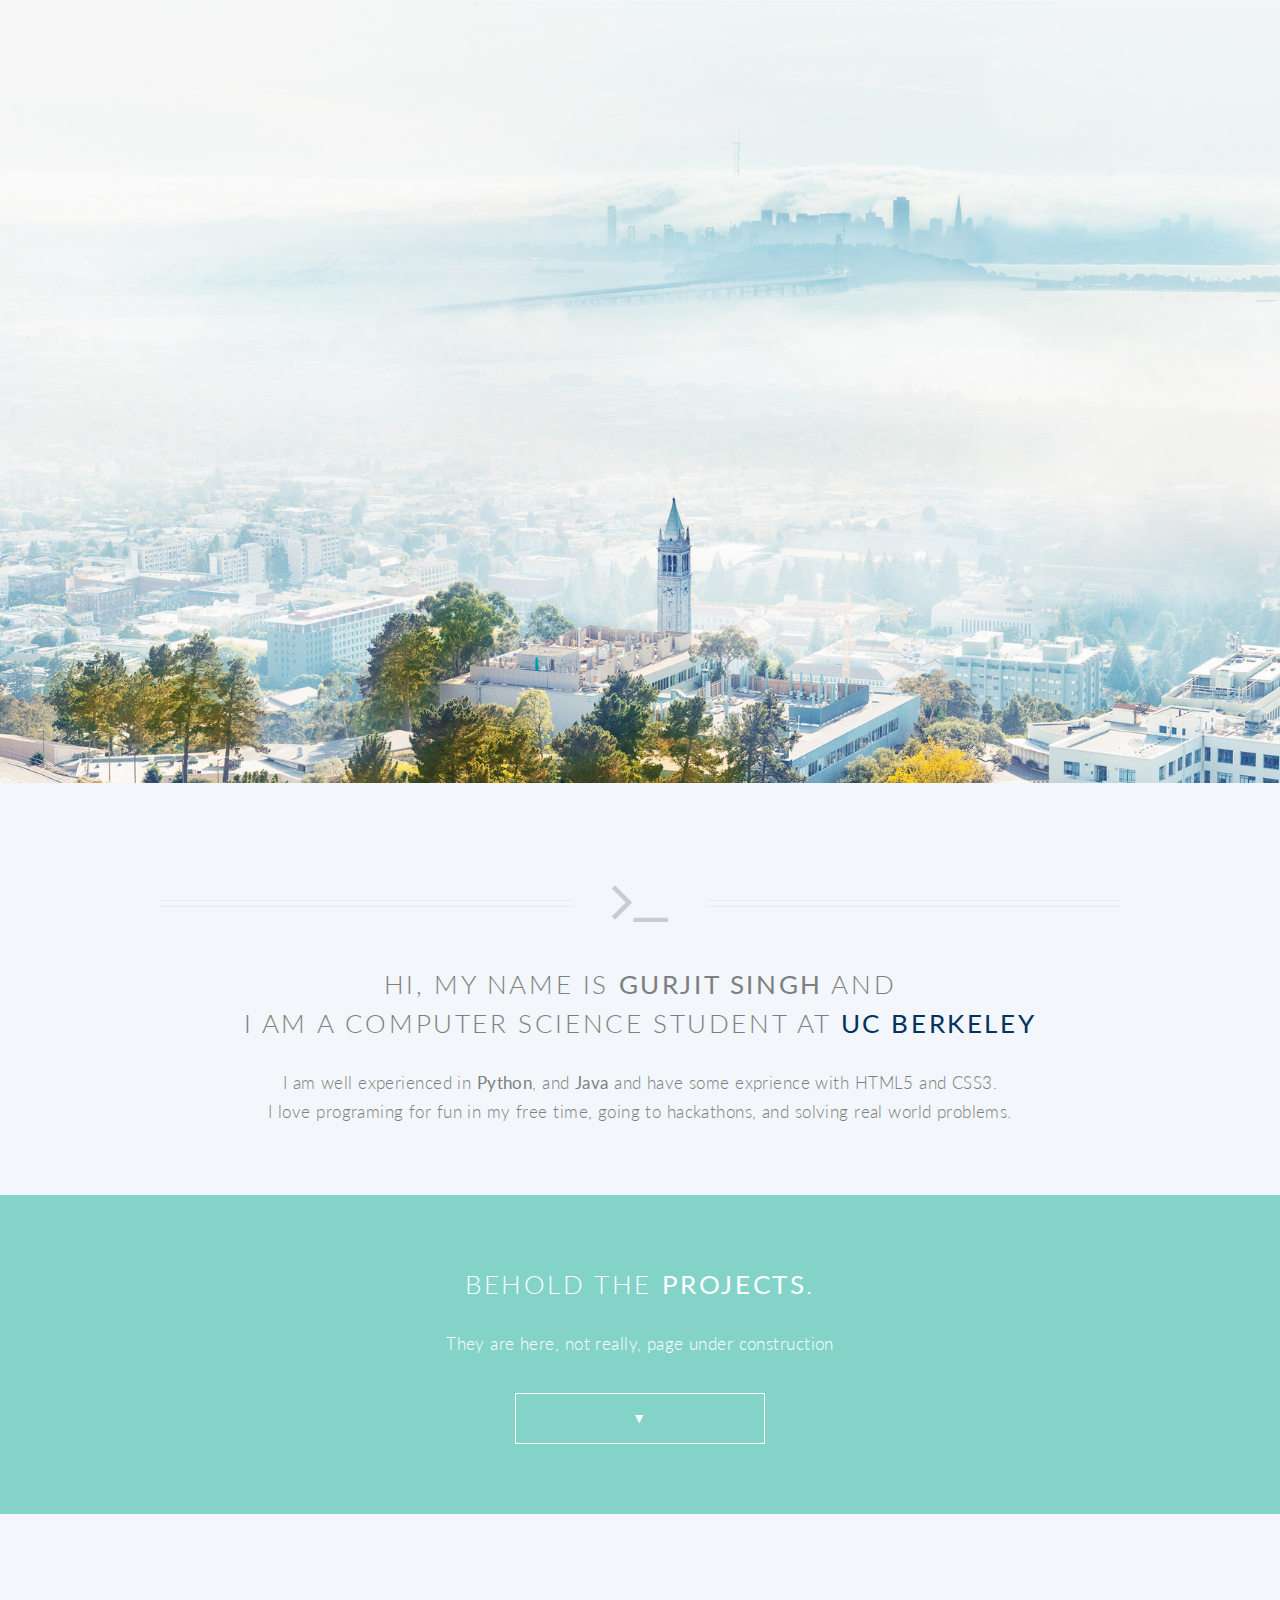
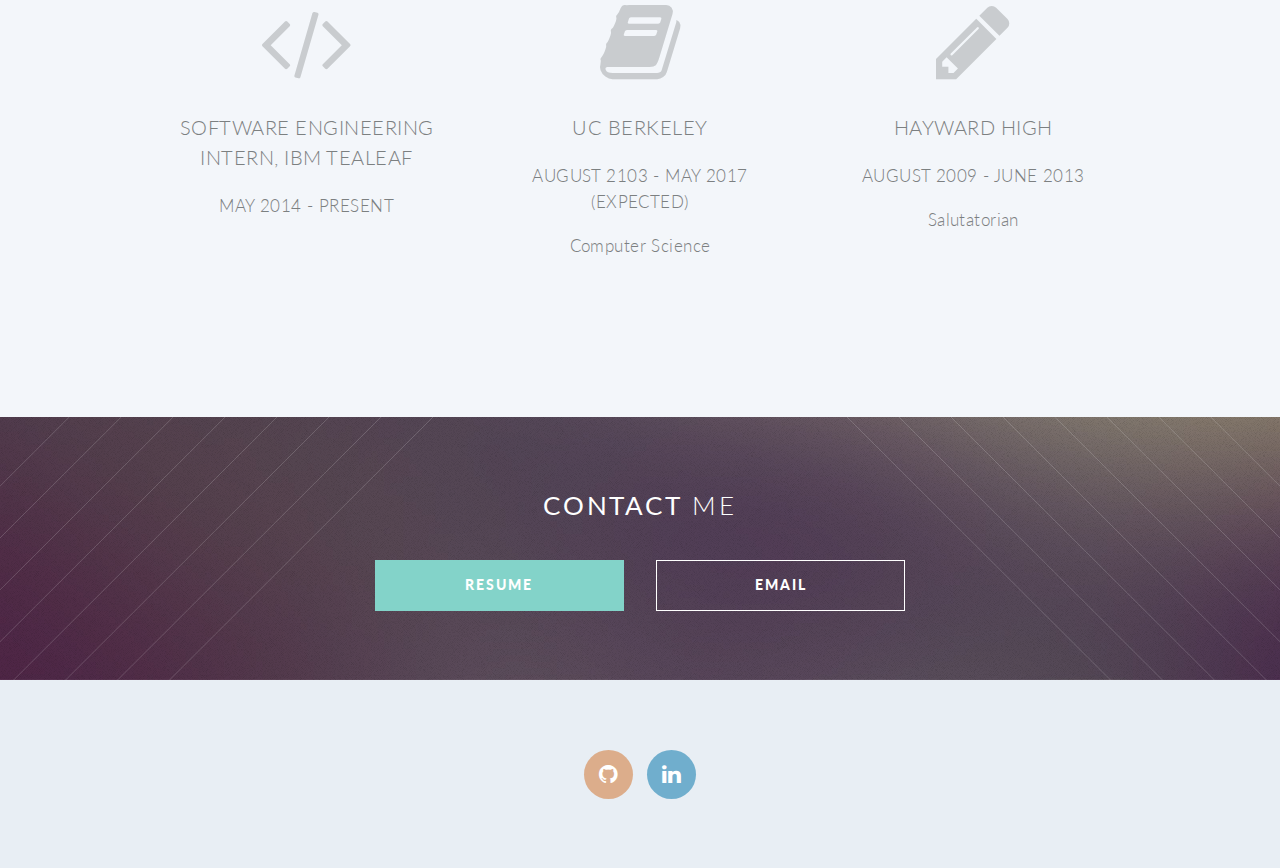
<file: index.html>
<!DOCTYPE HTML>
<!--
	Twenty 1.0 by HTML5 UP
	html5up.net | @n33co
	Free for personal and commercial use under the CCA 3.0 license (html5up.net/license)
-->
<html>
	<head>
		<title>Gurjit Singh</title>
		<meta http-equiv="content-type" content="text/html; charset=utf-8" />
		<meta name="description" content="" />
		<meta name="keywords" content="" />
		<!--[if lte IE 8]><script src="css/ie/html5shiv.js"></script><![endif]-->
		<script src="js/jquery.min.js"></script>
		<script src="js/jquery.dropotron.min.js"></script>
		<script src="js/skel.min.js"></script>
		<script src="js/skel-layers.min.js"></script>
		<script src="js/init.js"></script>
		<noscript>
			<link rel="stylesheet" href="css/skel.css" />
			<link rel="stylesheet" href="css/style.css" />
			<link rel="stylesheet" href="css/style-noscript.css" />
		</noscript>
		<!--[if lte IE 8]><link rel="stylesheet" href="css/ie/v8.css" /><![endif]-->
		<!--[if lte IE 9]><link rel="stylesheet" href="css/ie/v9.css" /><![endif]-->
	</head>
	<body class="index loading">
	
		<!-- Header -->

		<!-- Banner -->		
			<section id="banner">
				
				<!--
					".inner" is set up as an inline-block so it automatically expands
					in both directions to fit whatever's inside it. This means it won't
					automatically wrap lines, so be sure to use line breaks where
					appropriate (<br />).
				-->
				<div class="inner">
					
					<header>
						<h2>Gurjit Singh</h2>
					</header>
					<p>Developer | UC Berkeley Student</p>
					<footer>
						<ul class="buttons vertical">
							<li><a href="#main" class="button fit scrolly"><span class="icon fa-chevron-down"></span></a></li>
                           
						</ul>
					</footer>
				
				</div>
				
			</section>
		
		<!-- Main -->
			<article id="main">

				<header class="special container">
					<span class="icon fa-terminal"><!--<img class="gurjit" src="images/me.jpg">--></span>
					<h2>Hi, my name is <strong>Gurjit Singh</strong> and <br />I am a computer science student at <strong><span class=blue>UC Berkeley</span></strong></h2>
					<p>I am well experienced in <strong>Python</strong>, and <strong>Java</strong> and have some exprience with HTML5 and CSS3. <br />
						I love programing for fun in my free time, going to hackathons, and solving real world problems.
						</p>
				</header>
					
				<!-- One -->
					<section class="wrapper style2">
						
							
							
								<header>
									<h2>Behold the <strong>projects</strong>.</h2>
								</header>
								<p>They are here, not really, page under construction</p>
								<footer>
									<ul class="buttons center">
										<li><a href="#test" class="button fit scrolly">▼</a></li>
									</ul>
								</footer>
							
							
							<!--<div class="active">
							
								<ul class="feature-icons">
									<li><span class="icon fa-terminal"><span class="label">Feature 1</span></span></li>
									<li><span class="icon fa-github-square"><span class="label">Feature 2</span></span></li>
									<li><span class="icon fa-laptop"><span class="label">Feature 3</span></span></li>
									<li><span class="icon fa-inbox"><span class="label">Feature 4</span></span></li>
									<li><span class="icon fa-lock"><span class="label">Feature 5</span></span></li>
									<li><span class="icon fa-cog"><span class="label">Feature 6</span></span></li>
								</ul>
							
							</div>-->			
					  
					</section>
					
				<!-- Two -->
					<div id="test"></div>
					<section class="wrapper style1 container special" id="two">
						<div class="row">
							<div class="4u">
							
								<section>
									<span class="icon feature fa-code"></span>
									<header>
										<h3>Software Engineering Intern, IBM Tealeaf</h3>
									</header>
									<h4>May 2014 - Present</h4>
								</section>
							
							</div>
							<div class="4u">
							
								<section>
									<span class="icon feature fa-book"></span>
									<header>
										<h3>UC Berkeley</h3>
									</header>
									<h4>August 2103 - May 2017 (expected)</h4>
										<p>Computer Science</p>
								</section>
							
							</div>
							<div class="4u">
							
								<section>
									<span class="icon feature fa-pencil"></span>
									<header>
										<h3>Hayward High</h3>
									</header>
									<h4>August 2009 - June 2013 </h4>
										<p>Salutatorian</p>
								</section>
							
							</div>
						</div>
					</section>
					
				<!-- Three -->
					<!--<section class="wrapper style3 special">
					
						<header class="major">
							<h2>Next look at this <strong>cool stuff</strong></h2>
						</header>
						
						<div class="row">
							<div class="6u">
							
								<section>
									<a href="#" class="image feature"><img src="images/pic01.jpg" alt="" /></a>
									<header>
										<h3>A Really Fast Train</h3>
									</header>
									<p>Sed tristique purus vitae volutpat commodo suscipit amet sed nibh. Proin a ullamcorper sed blandit. Sed tristique purus vitae volutpat commodo suscipit ullamcorper sed blandit lorem ipsum dolore.</p>
								</section>

							</div>
							<div class="6u">
							
								<section>
									<a href="#" class="image feature"><img src="images/pic02.jpg" alt="" /></a>
									<header>
										<h3>An Airport Terminal</h3>
									</header>
									<p>Sed tristique purus vitae volutpat commodo suscipit amet sed nibh. Proin a ullamcorper sed blandit. Sed tristique purus vitae volutpat commodo suscipit ullamcorper sed blandit lorem ipsum dolore.</p>
								</section>

							</div>
						</div>
						<div class="row">
							<div class="6u">
							
								<section>
									<a href="#" class="image feature"><img src="images/pic03.jpg" alt="" /></a>
									<header>
										<h3>Hyperspace Travel</h3>
									</header>
									<p>Sed tristique purus vitae volutpat commodo suscipit amet sed nibh. Proin a ullamcorper sed blandit. Sed tristique purus vitae volutpat commodo suscipit ullamcorper sed blandit lorem ipsum dolore.</p>
								</section>

							</div>
							<div class="6u">
							
								<section>
									<a href="#" class="image feature"><img src="images/pic04.jpg" alt="" /></a>
									<header>
										<h3>And Another Train</h3>
									</header>
									<p>Sed tristique purus vitae volutpat commodo suscipit amet sed nibh. Proin a ullamcorper sed blandit. Sed tristique purus vitae volutpat commodo suscipit ullamcorper sed blandit lorem ipsum dolore.</p>
								</section>

							</div>
						</div>

						<footer class="major">
							<ul class="buttons">
								<li><a href="#" class="button">See More</a></li>
							</ul>
						</footer>
					
					</section>-->
					
			</article>

		<!-- CTA -->
			<section id="cta">
			
				<header>
					<h2><strong>Contact</strong> me</h2>
				</header>
				<footer>
					<ul class="buttons">
						<li><a href="resume.pdf" class="button special">Resume</a></li>
						<li><a href="mailto:gurjit.singh@berkeley.edu" class="button">Email</a></li>
					</ul>
				</footer>
			
			</section>

		<!-- Footer -->
			<footer id="footer">
			
				<ul class="icons">
					<li><a href="https://github.com/GurjitSingh17" target="_blank" class="icon circle fa-github"><span class="label">Github</span></a></li>
					<li><a href="https://www.linkedin.com/in/gurjitsinghw" target="_blank" class="icon circle fa-linkedin"><span class="label">LinkedIn</span></a></li>
				</ul>
				
			
			</footer>

	</body>
</html>
</file>
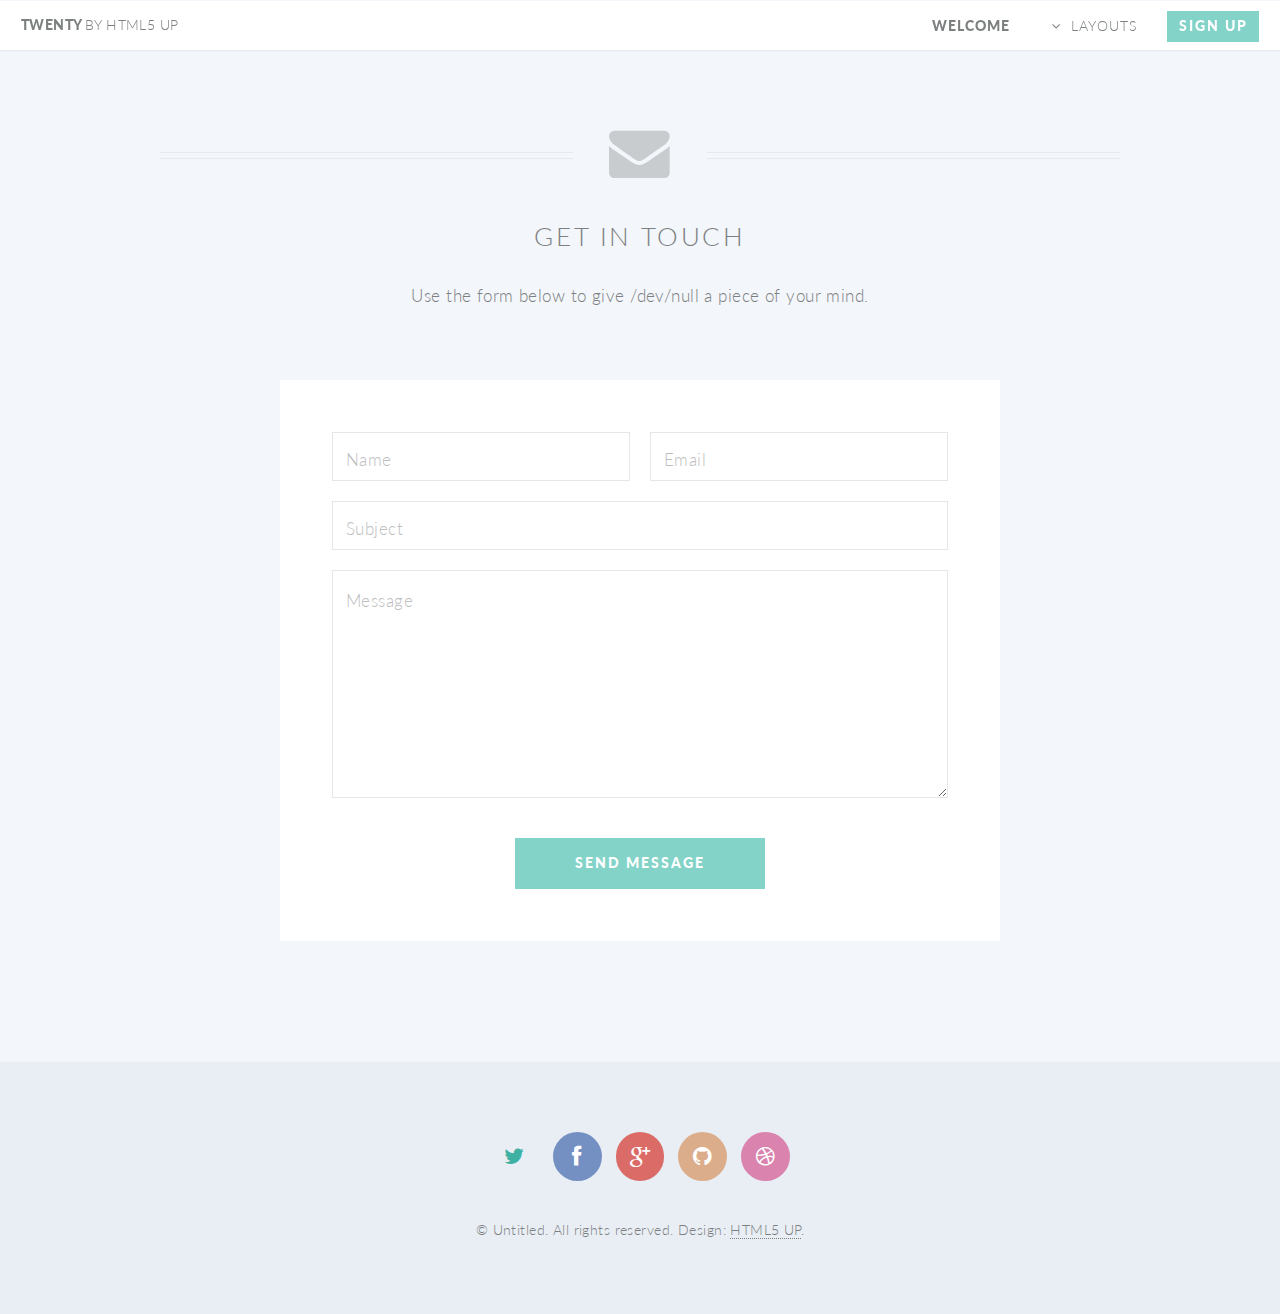
<file: contact.html>
<!DOCTYPE HTML>
<!--
	Twenty 1.0 by HTML5 UP
	html5up.net | @n33co
	Free for personal and commercial use under the CCA 3.0 license (html5up.net/license)
-->
<html>
	<head>
		<title>Contact - Twenty by HTML5 UP</title>
		<meta http-equiv="content-type" content="text/html; charset=utf-8" />
		<meta name="description" content="" />
		<meta name="keywords" content="" />
		<!--[if lte IE 8]><script src="css/ie/html5shiv.js"></script><![endif]-->
		<script src="js/jquery.min.js"></script>
		<script src="js/jquery.dropotron.min.js"></script>
		<script src="js/skel.min.js"></script>
		<script src="js/skel-layers.min.js"></script>
		<script src="js/init.js"></script>
		<noscript>
			<link rel="stylesheet" href="css/skel.css" />
			<link rel="stylesheet" href="css/style.css" />
			<link rel="stylesheet" href="css/style-noscript.css" />
		</noscript>
		<!--[if lte IE 8]><link rel="stylesheet" href="css/ie/v8.css" /><![endif]-->
		<!--[if lte IE 9]><link rel="stylesheet" href="css/ie/v9.css" /><![endif]-->
	</head>
	<body class="contact loading">
	
		<!-- Header -->
			<header id="header">
				<h1 id="logo"><a href="index.html">Twenty <span>by HTML5 UP</span></a></h1>
				<nav id="nav">
					<ul>
						<li class="current"><a href="index.html">Welcome</a></li>
						<li class="submenu">
							<a href="">Layouts</a>
							<ul>
								<li><a href="left-sidebar.html">Left Sidebar</a></li>
								<li><a href="right-sidebar.html">Right Sidebar</a></li>
								<li><a href="no-sidebar.html">No Sidebar</a></li>
								<li><a href="contact.html">Contact</a></li>
								<li class="submenu">
									<a href="">Submenu</a>
									<ul>
										<li><a href="#">Dolore Sed</a></li>
										<li><a href="#">Consequat</a></li>
										<li><a href="#">Lorem Magna</a></li>
										<li><a href="#">Sed Magna</a></li>
										<li><a href="#">Ipsum Nisl</a></li>
									</ul>
								</li>
							</ul>
						</li>
						<li><a href="#" class="button special">Sign Up</a></li>
					</ul>
				</nav>
			</header>
		
		<!-- Main -->
			<article id="main">

				<header class="special container">
					<span class="icon fa-envelope"></span>
					<h2>Get In Touch</h2>
					<p>Use the form below to give /dev/null a piece of your mind.</p>
				</header>
					
				<!-- One -->
					<section class="wrapper style4 special container small">
					
						<!-- Content -->
							<div class="content">
								<form>
									<div class="row half no-collapse-1">
										<div class="6u">
											<input type="text" name="name" placeholder="Name" />
										</div>
										<div class="6u">
											<input type="text" name="email" placeholder="Email" />
										</div>
									</div>
									<div class="row half">
										<div class="12u">
											<input type="text" name="subject" placeholder="Subject" />
										</div>
									</div>
									<div class="row half">
										<div class="12u">
											<textarea name="message" placeholder="Message" rows="7"></textarea>
										</div>
									</div>
									<div class="row">
										<div class="12u">
											<ul class="buttons">
												<li><a href="#" class="button special">Send Message</a></li>
											</ul>
										</div>
									</div>
								</form>
							</div>
							
					</section>
				
			</article>

		<!-- Footer -->
			<footer id="footer">
			
				<ul class="icons">
					<li><a href="#" class="icon circle fa-twitter"><span class="label">Twitter</span></a></li>
					<li><a href="#" class="icon circle fa-facebook"><span class="label">Facebook</span></a></li>
					<li><a href="#" class="icon circle fa-google-plus"><span class="label">Google+</span></a></li>
					<li><a href="#" class="icon circle fa-github"><span class="label">Github</span></a></li>
					<li><a href="#" class="icon circle fa-dribbble"><span class="label">Dribbble</span></a></li>
				</ul>
				
				<span class="copyright">&copy; Untitled. All rights reserved. Design: <a href="http://html5up.net">HTML5 UP</a>.</span>
			
			</footer>

	</body>
</html>
</file>
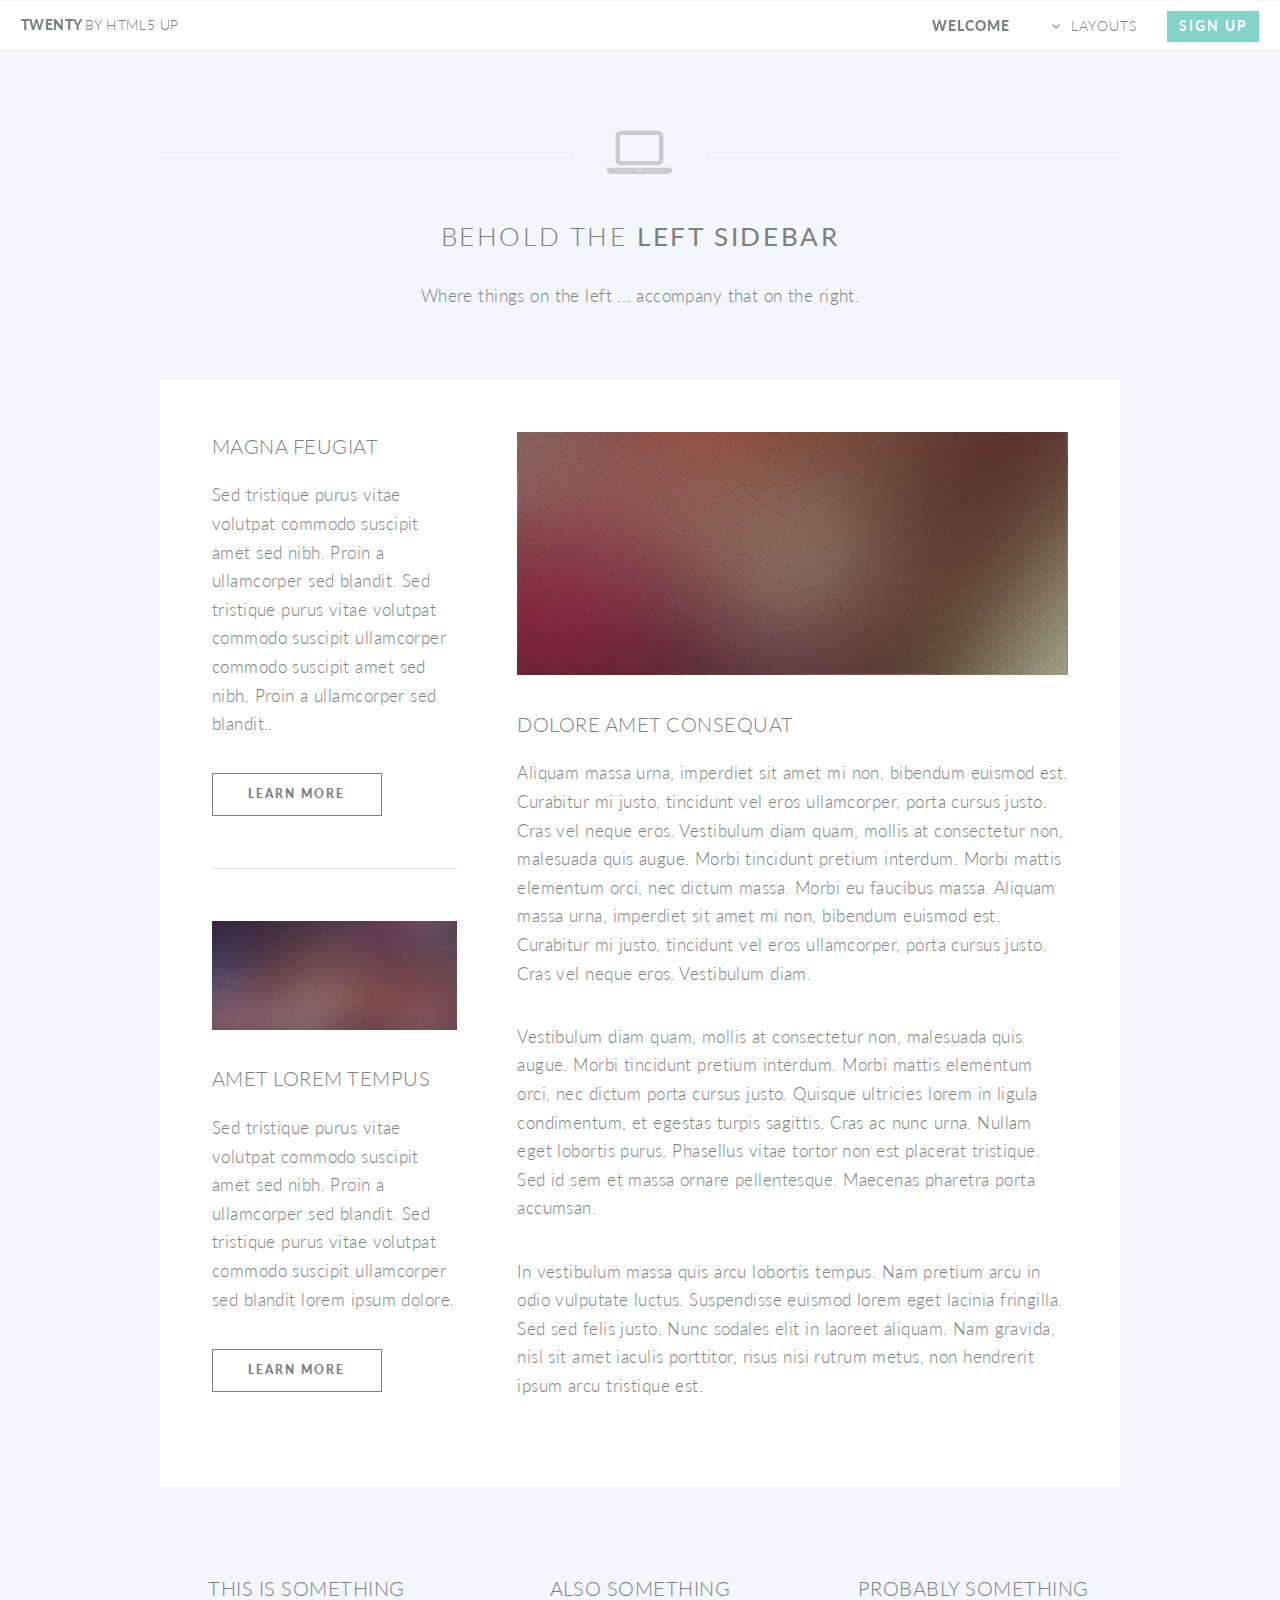
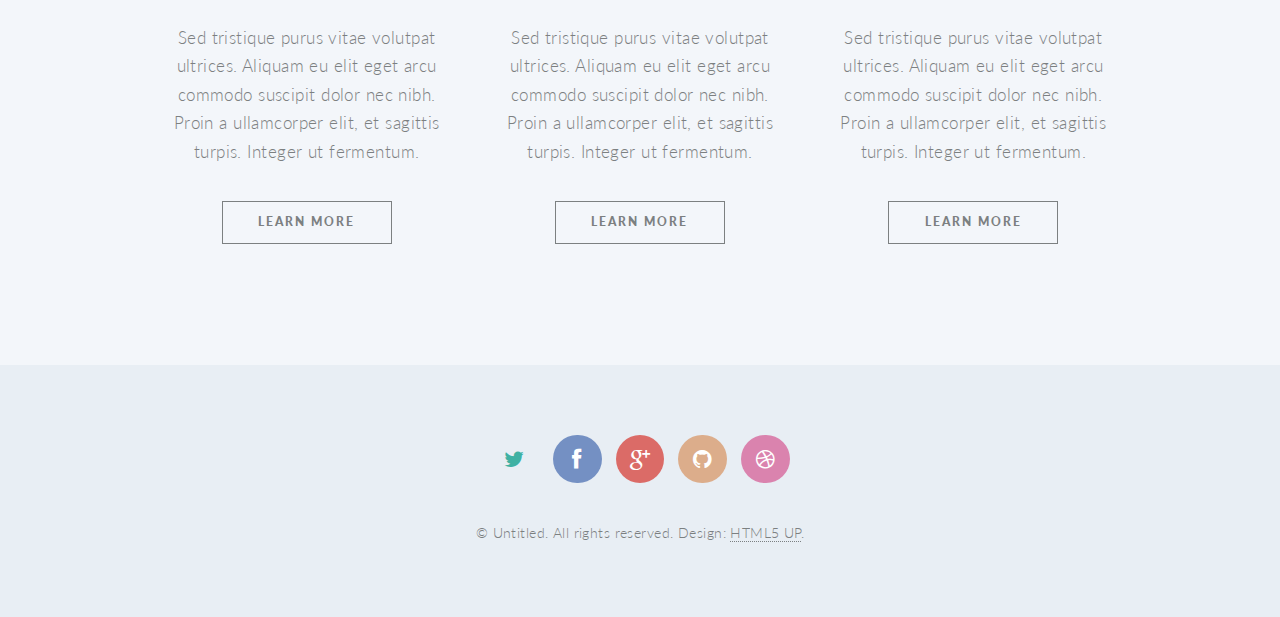
<file: left-sidebar.html>
<!DOCTYPE HTML>
<!--
	Twenty 1.0 by HTML5 UP
	html5up.net | @n33co
	Free for personal and commercial use under the CCA 3.0 license (html5up.net/license)
-->
<html>
	<head>
		<title>Left Sidebar - Twenty by HTML5 UP</title>
		<meta http-equiv="content-type" content="text/html; charset=utf-8" />
		<meta name="description" content="" />
		<meta name="keywords" content="" />
		<!--[if lte IE 8]><script src="css/ie/html5shiv.js"></script><![endif]-->
		<script src="js/jquery.min.js"></script>
		<script src="js/jquery.dropotron.min.js"></script>
		<script src="js/skel.min.js"></script>
		<script src="js/skel-layers.min.js"></script>
		<script src="js/init.js"></script>
		<noscript>
			<link rel="stylesheet" href="css/skel.css" />
			<link rel="stylesheet" href="css/style.css" />
			<link rel="stylesheet" href="css/style-noscript.css" />
		</noscript>
		<!--[if lte IE 8]><link rel="stylesheet" href="css/ie/v8.css" /><![endif]-->
		<!--[if lte IE 9]><link rel="stylesheet" href="css/ie/v9.css" /><![endif]-->
	</head>
	<body class="left-sidebar loading">
	
		<!-- Header -->
			<header id="header">
				<h1 id="logo"><a href="index.html">Twenty <span>by HTML5 UP</span></a></h1>
				<nav id="nav">
					<ul>
						<li class="current"><a href="index.html">Welcome</a></li>
						<li class="submenu">
							<a href="">Layouts</a>
							<ul>
								<li><a href="left-sidebar.html">Left Sidebar</a></li>
								<li><a href="right-sidebar.html">Right Sidebar</a></li>
								<li><a href="no-sidebar.html">No Sidebar</a></li>
								<li><a href="contact.html">Contact</a></li>
								<li class="submenu">
									<a href="">Submenu</a>
									<ul>
										<li><a href="#">Dolore Sed</a></li>
										<li><a href="#">Consequat</a></li>
										<li><a href="#">Lorem Magna</a></li>
										<li><a href="#">Sed Magna</a></li>
										<li><a href="#">Ipsum Nisl</a></li>
									</ul>
								</li>
							</ul>
						</li>
						<li><a href="#" class="button special">Sign Up</a></li>
					</ul>
				</nav>
			</header>
		
		<!-- Main -->
			<article id="main">

				<header class="special container">
					<span class="icon fa-laptop"></span>
					<h2>Behold the <strong>Left Sidebar</strong></h2>
					<p>Where things on the left ... accompany that on the right.</p>
				</header>
					
				<!-- One -->
					<section class="wrapper style4 container">
					
						<div class="row oneandhalf">
							<div class="4u">
								
								<!-- Sidebar -->
									<div class="sidebar">
										<section>
											<header>
												<h3>Magna Feugiat</h3>
											</header>
											<p>Sed tristique purus vitae volutpat commodo suscipit amet sed nibh. Proin a ullamcorper sed blandit. Sed tristique purus vitae volutpat commodo suscipit ullamcorper commodo suscipit amet sed nibh. Proin a ullamcorper sed blandit..</p>
											<footer>
												<ul class="buttons">
													<li><a href="#" class="button small">Learn More</a></li>
												</ul>
											</footer>
										</section>

										<section>
											<a href="#" class="image feature"><img src="images/pic03.jpg" alt="" /></a>
											<header>
												<h3>Amet Lorem Tempus</h3>
											</header>
											<p>Sed tristique purus vitae volutpat commodo suscipit amet sed nibh. Proin a ullamcorper sed blandit. Sed tristique purus vitae volutpat commodo suscipit ullamcorper sed blandit lorem ipsum dolore.</p>
											<footer>
												<ul class="buttons">
													<li><a href="#" class="button small">Learn More</a></li>
												</ul>
											</footer>
										</section>
									</div>

							</div>
							<div class="8u skel-cell-important">
								
								<!-- Content -->
									<div class="content">
										<section>
											<a href="#" class="image feature"><img src="images/pic02.jpg" alt="" /></a>
												<header>
												<h3>Dolore Amet Consequat</h3>
											</header>
											<p>Aliquam massa urna, imperdiet sit amet mi non, bibendum euismod est. Curabitur mi justo, tincidunt vel eros ullamcorper, porta cursus justo. Cras vel neque eros. Vestibulum diam quam, mollis at consectetur non, malesuada quis augue. Morbi tincidunt pretium interdum. Morbi mattis elementum orci, nec dictum massa. Morbi eu faucibus massa. Aliquam massa urna, imperdiet sit amet mi non, bibendum euismod est. Curabitur mi justo, tincidunt vel eros ullamcorper, porta cursus justo. Cras vel neque eros. Vestibulum diam.</p>
											<p>Vestibulum diam quam, mollis at consectetur non, malesuada quis augue. Morbi tincidunt pretium interdum. Morbi mattis elementum orci, nec dictum porta cursus justo. Quisque ultricies lorem in ligula condimentum, et egestas turpis sagittis. Cras ac nunc urna. Nullam eget lobortis purus. Phasellus vitae tortor non est placerat tristique. Sed id sem et massa ornare pellentesque. Maecenas pharetra porta accumsan. </p>
											<p>In vestibulum massa quis arcu lobortis tempus. Nam pretium arcu in odio vulputate luctus. Suspendisse euismod lorem eget lacinia fringilla. Sed sed felis justo. Nunc sodales elit in laoreet aliquam. Nam gravida, nisl sit amet iaculis porttitor, risus nisi rutrum metus, non hendrerit ipsum arcu tristique est.</p>
										</section>
									</div>
	
							</div>
						</div>					
					</section>

				<!-- Two -->
					<section class="wrapper style1 container special">
						<div class="row">
							<div class="4u">
							
								<section>
									<header>
										<h3>This is Something</h3>
									</header>
									<p>Sed tristique purus vitae volutpat ultrices. Aliquam eu elit eget arcu commodo suscipit dolor nec nibh. Proin a ullamcorper elit, et sagittis turpis. Integer ut fermentum.</p>
									<footer>
										<ul class="buttons">
											<li><a href="#" class="button small">Learn More</a></li>
										</ul>
									</footer>
								</section>
							
							</div>
							<div class="4u">
							
								<section>
									<header>
										<h3>Also Something</h3>
									</header>
									<p>Sed tristique purus vitae volutpat ultrices. Aliquam eu elit eget arcu commodo suscipit dolor nec nibh. Proin a ullamcorper elit, et sagittis turpis. Integer ut fermentum.</p>
									<footer>
										<ul class="buttons">
											<li><a href="#" class="button small">Learn More</a></li>
										</ul>
									</footer>
								</section>
							
							</div>
							<div class="4u">
							
								<section>
									<header>
										<h3>Probably Something</h3>
									</header>
									<p>Sed tristique purus vitae volutpat ultrices. Aliquam eu elit eget arcu commodo suscipit dolor nec nibh. Proin a ullamcorper elit, et sagittis turpis. Integer ut fermentum.</p>
									<footer>
										<ul class="buttons">
											<li><a href="#" class="button small">Learn More</a></li>
										</ul>
									</footer>
								</section>
							
							</div>
						</div>
					</section>
					
			</article>

		<!-- Footer -->
			<footer id="footer">
			
				<ul class="icons">
					<li><a href="#" class="icon circle fa-twitter"><span class="label">Twitter</span></a></li>
					<li><a href="#" class="icon circle fa-facebook"><span class="label">Facebook</span></a></li>
					<li><a href="#" class="icon circle fa-google-plus"><span class="label">Google+</span></a></li>
					<li><a href="#" class="icon circle fa-github"><span class="label">Github</span></a></li>
					<li><a href="#" class="icon circle fa-dribbble"><span class="label">Dribbble</span></a></li>
				</ul>
				
				<span class="copyright">&copy; Untitled. All rights reserved. Design: <a href="http://html5up.net">HTML5 UP</a>.</span>
			
			</footer>

	</body>
</html>
</file>
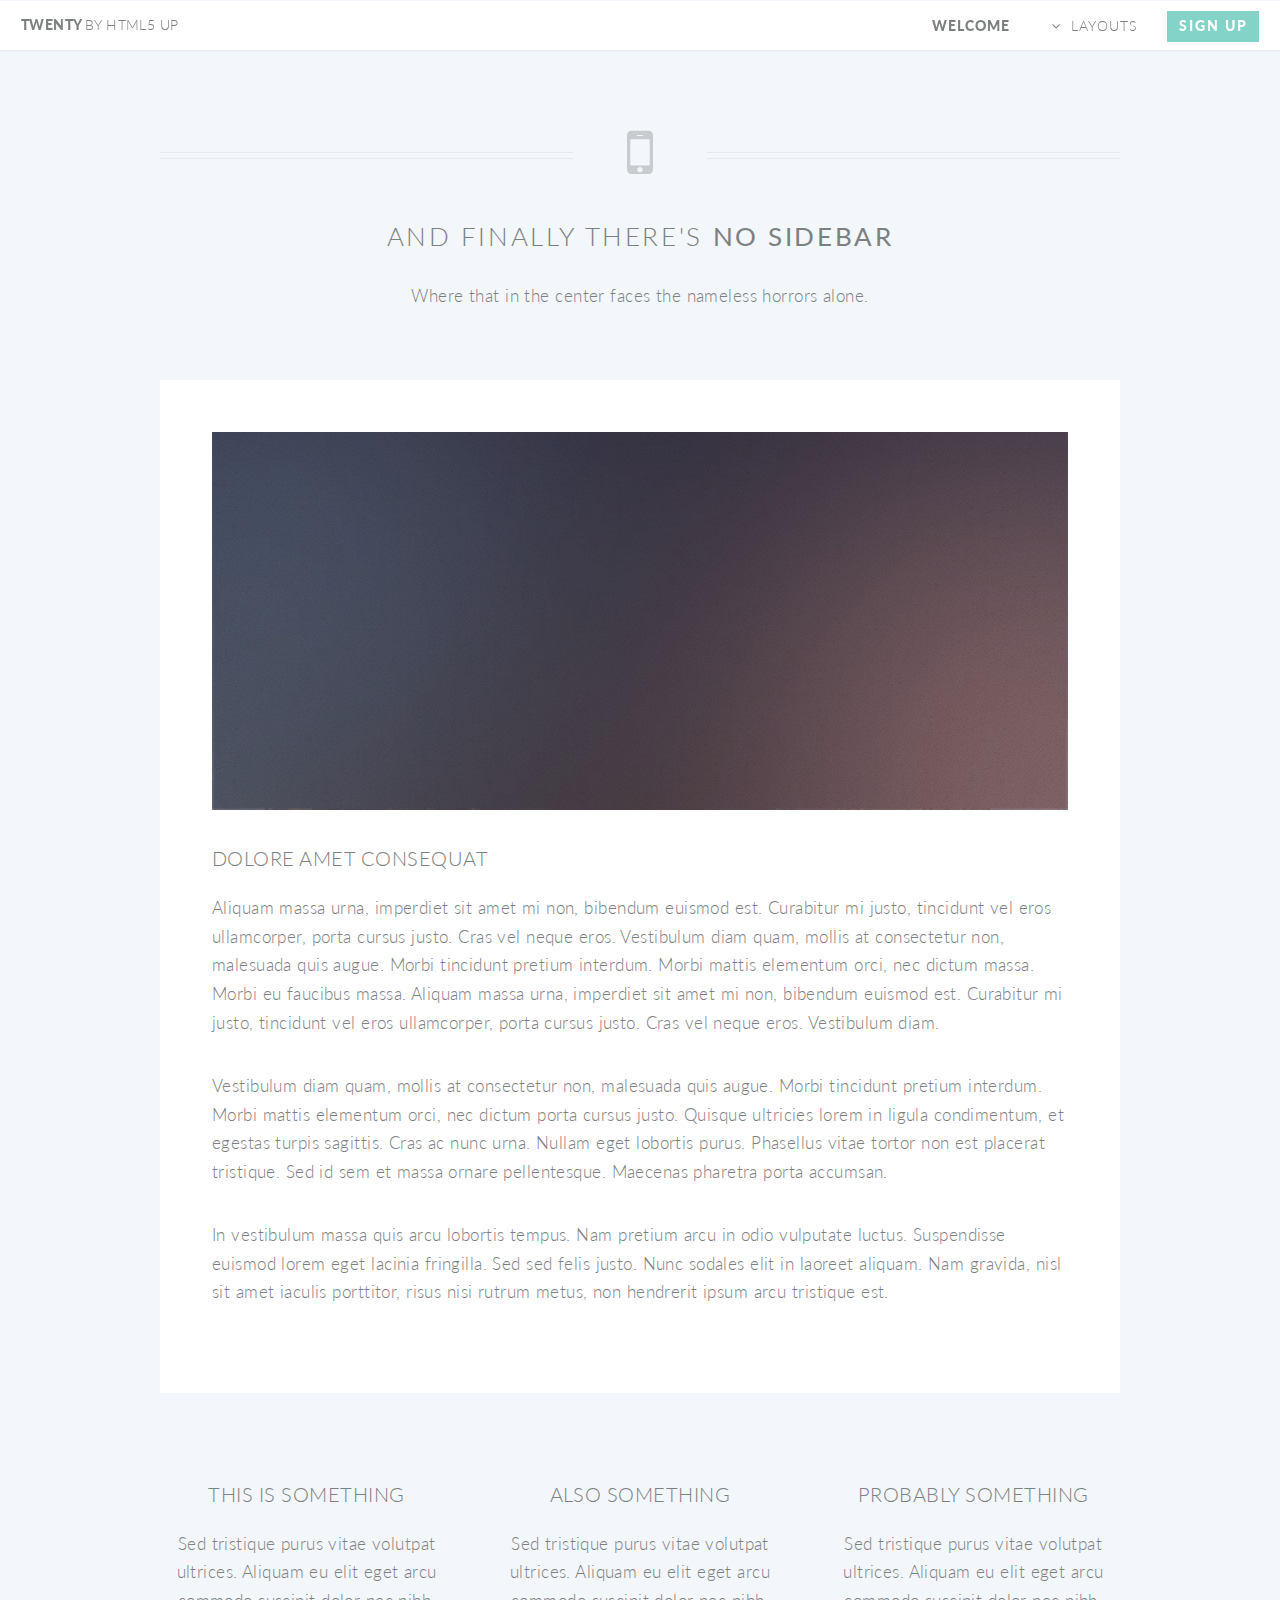
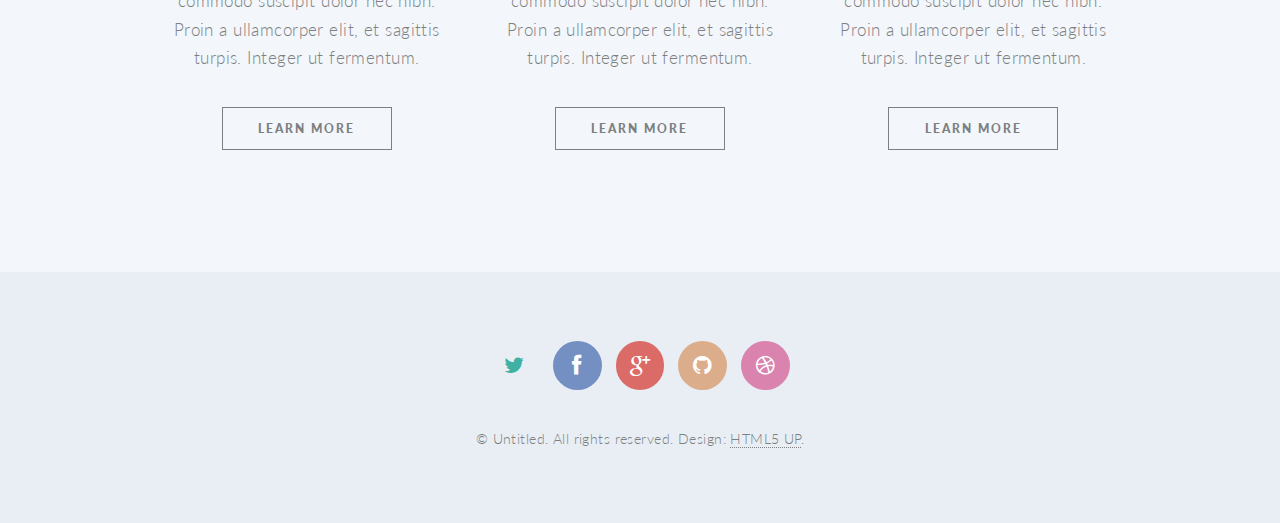
<file: no-sidebar.html>
<!DOCTYPE HTML>
<!--
	Twenty 1.0 by HTML5 UP
	html5up.net | @n33co
	Free for personal and commercial use under the CCA 3.0 license (html5up.net/license)
-->
<html>
	<head>
		<title>No Sidebar - Twenty by HTML5 UP</title>
		<meta http-equiv="content-type" content="text/html; charset=utf-8" />
		<meta name="description" content="" />
		<meta name="keywords" content="" />
		<!--[if lte IE 8]><script src="css/ie/html5shiv.js"></script><![endif]-->
		<script src="js/jquery.min.js"></script>
		<script src="js/jquery.dropotron.min.js"></script>
		<script src="js/skel.min.js"></script>
		<script src="js/skel-layers.min.js"></script>
		<script src="js/init.js"></script>
		<noscript>
			<link rel="stylesheet" href="css/skel.css" />
			<link rel="stylesheet" href="css/style.css" />
			<link rel="stylesheet" href="css/style-noscript.css" />
		</noscript>
		<!--[if lte IE 8]><link rel="stylesheet" href="css/ie/v8.css" /><![endif]-->
		<!--[if lte IE 9]><link rel="stylesheet" href="css/ie/v9.css" /><![endif]-->
	</head>
	<body class="no-sidebar loading">
	
		<!-- Header -->
			<header id="header">
				<h1 id="logo"><a href="index.html">Twenty <span>by HTML5 UP</span></a></h1>
				<nav id="nav">
					<ul>
						<li class="current"><a href="index.html">Welcome</a></li>
						<li class="submenu">
							<a href="">Layouts</a>
							<ul>
								<li><a href="left-sidebar.html">Left Sidebar</a></li>
								<li><a href="right-sidebar.html">Right Sidebar</a></li>
								<li><a href="no-sidebar.html">No Sidebar</a></li>
								<li><a href="contact.html">Contact</a></li>
								<li class="submenu">
									<a href="">Submenu</a>
									<ul>
										<li><a href="#">Dolore Sed</a></li>
										<li><a href="#">Consequat</a></li>
										<li><a href="#">Lorem Magna</a></li>
										<li><a href="#">Sed Magna</a></li>
										<li><a href="#">Ipsum Nisl</a></li>
									</ul>
								</li>
							</ul>
						</li>
						<li><a href="#" class="button special">Sign Up</a></li>
					</ul>
				</nav>
			</header>
		
		<!-- Main -->
			<article id="main">

				<header class="special container">
					<span class="icon fa-mobile"></span>
					<h2>And finally there's <strong>No Sidebar</strong></h2>
					<p>Where that in the center faces the nameless horrors alone.</p>
				</header>
					
				<!-- One -->
					<section class="wrapper style4 container">
					
						<!-- Content -->
							<div class="content">
								<section>
									<a href="#" class="image feature"><img src="images/pic04.jpg" alt="" /></a>
									<header>
										<h3>Dolore Amet Consequat</h3>
									</header>
									<p>Aliquam massa urna, imperdiet sit amet mi non, bibendum euismod est. Curabitur mi justo, tincidunt vel eros ullamcorper, porta cursus justo. Cras vel neque eros. Vestibulum diam quam, mollis at consectetur non, malesuada quis augue. Morbi tincidunt pretium interdum. Morbi mattis elementum orci, nec dictum massa. Morbi eu faucibus massa. Aliquam massa urna, imperdiet sit amet mi non, bibendum euismod est. Curabitur mi justo, tincidunt vel eros ullamcorper, porta cursus justo. Cras vel neque eros. Vestibulum diam.</p>
									<p>Vestibulum diam quam, mollis at consectetur non, malesuada quis augue. Morbi tincidunt pretium interdum. Morbi mattis elementum orci, nec dictum porta cursus justo. Quisque ultricies lorem in ligula condimentum, et egestas turpis sagittis. Cras ac nunc urna. Nullam eget lobortis purus. Phasellus vitae tortor non est placerat tristique. Sed id sem et massa ornare pellentesque. Maecenas pharetra porta accumsan. </p>
									<p>In vestibulum massa quis arcu lobortis tempus. Nam pretium arcu in odio vulputate luctus. Suspendisse euismod lorem eget lacinia fringilla. Sed sed felis justo. Nunc sodales elit in laoreet aliquam. Nam gravida, nisl sit amet iaculis porttitor, risus nisi rutrum metus, non hendrerit ipsum arcu tristique est.</p>
								</section>
							</div>

					</section>

				<!-- Two -->
					<section class="wrapper style1 container special">
						<div class="row">
							<div class="4u">
							
								<section>
									<header>
										<h3>This is Something</h3>
									</header>
									<p>Sed tristique purus vitae volutpat ultrices. Aliquam eu elit eget arcu commodo suscipit dolor nec nibh. Proin a ullamcorper elit, et sagittis turpis. Integer ut fermentum.</p>
									<footer>
										<ul class="buttons">
											<li><a href="#" class="button small">Learn More</a></li>
										</ul>
									</footer>
								</section>
							
							</div>
							<div class="4u">
							
								<section>
									<header>
										<h3>Also Something</h3>
									</header>
									<p>Sed tristique purus vitae volutpat ultrices. Aliquam eu elit eget arcu commodo suscipit dolor nec nibh. Proin a ullamcorper elit, et sagittis turpis. Integer ut fermentum.</p>
									<footer>
										<ul class="buttons">
											<li><a href="#" class="button small">Learn More</a></li>
										</ul>
									</footer>
								</section>
							
							</div>
							<div class="4u">
							
								<section>
									<header>
										<h3>Probably Something</h3>
									</header>
									<p>Sed tristique purus vitae volutpat ultrices. Aliquam eu elit eget arcu commodo suscipit dolor nec nibh. Proin a ullamcorper elit, et sagittis turpis. Integer ut fermentum.</p>
									<footer>
										<ul class="buttons">
											<li><a href="#" class="button small">Learn More</a></li>
										</ul>
									</footer>
								</section>
							
							</div>
						</div>
					</section>
					
			</article>

		<!-- Footer -->
			<footer id="footer">
			
				<ul class="icons">
					<li><a href="#" class="icon circle fa-twitter"><span class="label">Twitter</span></a></li>
					<li><a href="#" class="icon circle fa-facebook"><span class="label">Facebook</span></a></li>
					<li><a href="#" class="icon circle fa-google-plus"><span class="label">Google+</span></a></li>
					<li><a href="#" class="icon circle fa-github"><span class="label">Github</span></a></li>
					<li><a href="#" class="icon circle fa-dribbble"><span class="label">Dribbble</span></a></li>
				</ul>
				
				<span class="copyright">&copy; Untitled. All rights reserved. Design: <a href="http://html5up.net">HTML5 UP</a>.</span>
			
			</footer>

	</body>
</html>
</file>
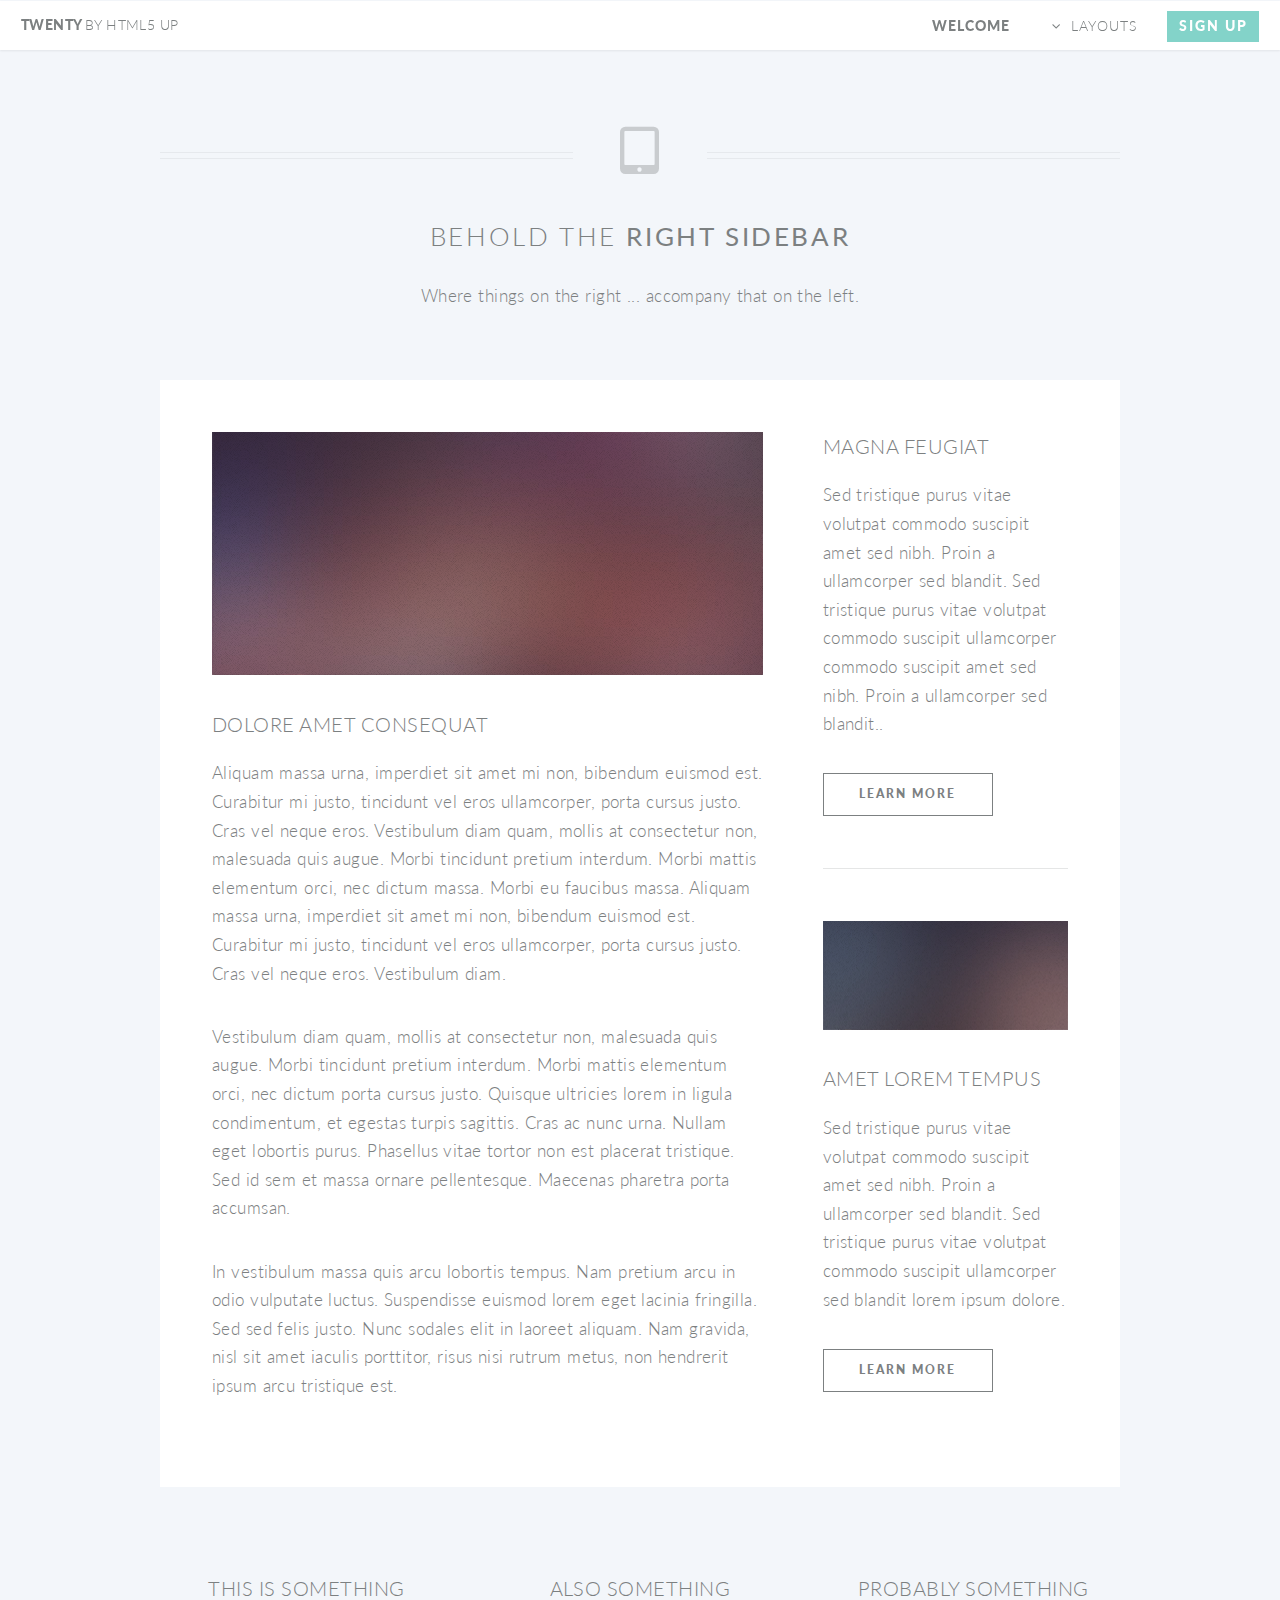
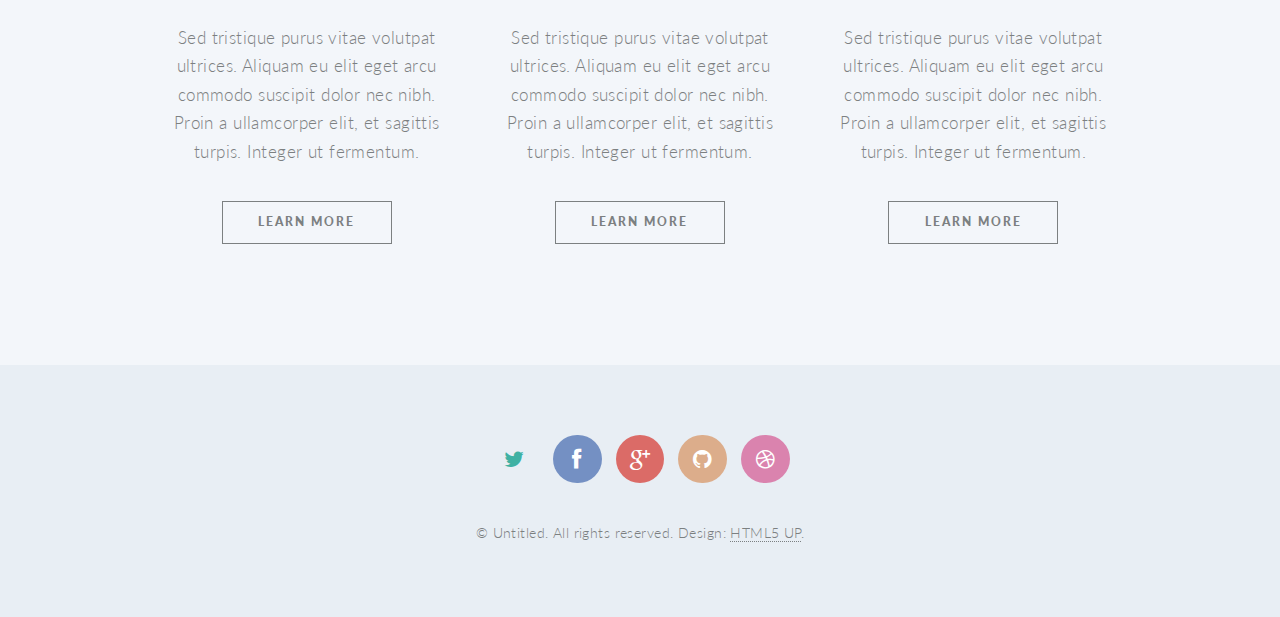
<file: right-sidebar.html>
<!DOCTYPE HTML>
<!--
	Twenty 1.0 by HTML5 UP
	html5up.net | @n33co
	Free for personal and commercial use under the CCA 3.0 license (html5up.net/license)
-->
<html>
	<head>
		<title>Right Sidebar - Twenty by HTML5 UP</title>
		<meta http-equiv="content-type" content="text/html; charset=utf-8" />
		<meta name="description" content="" />
		<meta name="keywords" content="" />
		<!--[if lte IE 8]><script src="css/ie/html5shiv.js"></script><![endif]-->
		<script src="js/jquery.min.js"></script>
		<script src="js/jquery.dropotron.min.js"></script>
		<script src="js/skel.min.js"></script>
		<script src="js/skel-layers.min.js"></script>
		<script src="js/init.js"></script>
		<noscript>
			<link rel="stylesheet" href="css/skel.css" />
			<link rel="stylesheet" href="css/style.css" />
			<link rel="stylesheet" href="css/style-noscript.css" />
		</noscript>
		<!--[if lte IE 8]><link rel="stylesheet" href="css/ie/v8.css" /><![endif]-->
		<!--[if lte IE 9]><link rel="stylesheet" href="css/ie/v9.css" /><![endif]-->
	</head>
	<body class="right-sidebar loading">
	
		<!-- Header -->
			<header id="header">
				<h1 id="logo"><a href="index.html">Twenty <span>by HTML5 UP</span></a></h1>
				<nav id="nav">
					<ul>
						<li class="current"><a href="index.html">Welcome</a></li>
						<li class="submenu">
							<a href="">Layouts</a>
							<ul>
								<li><a href="left-sidebar.html">Left Sidebar</a></li>
								<li><a href="right-sidebar.html">Right Sidebar</a></li>
								<li><a href="no-sidebar.html">No Sidebar</a></li>
								<li><a href="contact.html">Contact</a></li>
								<li class="submenu">
									<a href="">Submenu</a>
									<ul>
										<li><a href="#">Dolore Sed</a></li>
										<li><a href="#">Consequat</a></li>
										<li><a href="#">Lorem Magna</a></li>
										<li><a href="#">Sed Magna</a></li>
										<li><a href="#">Ipsum Nisl</a></li>
									</ul>
								</li>
							</ul>
						</li>
						<li><a href="#" class="button special">Sign Up</a></li>
					</ul>
				</nav>
			</header>
		
		<!-- Main -->
			<article id="main">

				<header class="special container">
					<span class="icon fa-tablet"></span>
					<h2>Behold the <strong>Right Sidebar</strong></h2>
					<p>Where things on the right ... accompany that on the left.</p>
				</header>
					
				<!-- One -->
					<section class="wrapper style4 container">
					
						<div class="row oneandhalf">
							<div class="8u">
								
								<!-- Content -->
									<div class="content">
										<section>
											<a href="#" class="image feature"><img src="images/pic03.jpg" alt="" /></a>
											<header>
												<h3>Dolore Amet Consequat</h3>
											</header>
											<p>Aliquam massa urna, imperdiet sit amet mi non, bibendum euismod est. Curabitur mi justo, tincidunt vel eros ullamcorper, porta cursus justo. Cras vel neque eros. Vestibulum diam quam, mollis at consectetur non, malesuada quis augue. Morbi tincidunt pretium interdum. Morbi mattis elementum orci, nec dictum massa. Morbi eu faucibus massa. Aliquam massa urna, imperdiet sit amet mi non, bibendum euismod est. Curabitur mi justo, tincidunt vel eros ullamcorper, porta cursus justo. Cras vel neque eros. Vestibulum diam.</p>
											<p>Vestibulum diam quam, mollis at consectetur non, malesuada quis augue. Morbi tincidunt pretium interdum. Morbi mattis elementum orci, nec dictum porta cursus justo. Quisque ultricies lorem in ligula condimentum, et egestas turpis sagittis. Cras ac nunc urna. Nullam eget lobortis purus. Phasellus vitae tortor non est placerat tristique. Sed id sem et massa ornare pellentesque. Maecenas pharetra porta accumsan. </p>
											<p>In vestibulum massa quis arcu lobortis tempus. Nam pretium arcu in odio vulputate luctus. Suspendisse euismod lorem eget lacinia fringilla. Sed sed felis justo. Nunc sodales elit in laoreet aliquam. Nam gravida, nisl sit amet iaculis porttitor, risus nisi rutrum metus, non hendrerit ipsum arcu tristique est.</p>
										</section>
									</div>
	
							</div>
							<div class="4u">
								
								<!-- Sidebar -->
									<div class="sidebar">
										<section>
											<header>
												<h3>Magna Feugiat</h3>
											</header>
											<p>Sed tristique purus vitae volutpat commodo suscipit amet sed nibh. Proin a ullamcorper sed blandit. Sed tristique purus vitae volutpat commodo suscipit ullamcorper commodo suscipit amet sed nibh. Proin a ullamcorper sed blandit..</p>
											<footer>
												<ul class="buttons">
													<li><a href="#" class="button small">Learn More</a></li>
												</ul>
											</footer>
										</section>

										<section>
											<a href="#" class="image feature"><img src="images/pic04.jpg" alt="" /></a>
											<header>
												<h3>Amet Lorem Tempus</h3>
											</header>
											<p>Sed tristique purus vitae volutpat commodo suscipit amet sed nibh. Proin a ullamcorper sed blandit. Sed tristique purus vitae volutpat commodo suscipit ullamcorper sed blandit lorem ipsum dolore.</p>
											<footer>
												<ul class="buttons">
													<li><a href="#" class="button small">Learn More</a></li>
												</ul>
											</footer>
										</section>
									</div>

							</div>
						</div>					
					</section>

				<!-- Two -->
					<section class="wrapper style1 container special">
						<div class="row">
							<div class="4u">
							
								<section>
									<header>
										<h3>This is Something</h3>
									</header>
									<p>Sed tristique purus vitae volutpat ultrices. Aliquam eu elit eget arcu commodo suscipit dolor nec nibh. Proin a ullamcorper elit, et sagittis turpis. Integer ut fermentum.</p>
									<footer>
										<ul class="buttons">
											<li><a href="#" class="button small">Learn More</a></li>
										</ul>
									</footer>
								</section>
							
							</div>
							<div class="4u">
							
								<section>
									<header>
										<h3>Also Something</h3>
									</header>
									<p>Sed tristique purus vitae volutpat ultrices. Aliquam eu elit eget arcu commodo suscipit dolor nec nibh. Proin a ullamcorper elit, et sagittis turpis. Integer ut fermentum.</p>
									<footer>
										<ul class="buttons">
											<li><a href="#" class="button small">Learn More</a></li>
										</ul>
									</footer>
								</section>
							
							</div>
							<div class="4u">
							
								<section>
									<header>
										<h3>Probably Something</h3>
									</header>
									<p>Sed tristique purus vitae volutpat ultrices. Aliquam eu elit eget arcu commodo suscipit dolor nec nibh. Proin a ullamcorper elit, et sagittis turpis. Integer ut fermentum.</p>
									<footer>
										<ul class="buttons">
											<li><a href="#" class="button small">Learn More</a></li>
										</ul>
									</footer>
								</section>
							
							</div>
						</div>
					</section>
					
			</article>

		<!-- Footer -->
			<footer id="footer">
			
				<ul class="icons">
					<li><a href="#" class="icon circle fa-twitter"><span class="label">Twitter</span></a></li>
					<li><a href="#" class="icon circle fa-facebook"><span class="label">Facebook</span></a></li>
					<li><a href="#" class="icon circle fa-google-plus"><span class="label">Google+</span></a></li>
					<li><a href="#" class="icon circle fa-github"><span class="label">Github</span></a></li>
					<li><a href="#" class="icon circle fa-dribbble"><span class="label">Dribbble</span></a></li>
				</ul>
				
				<span class="copyright">&copy; Untitled. All rights reserved. Design: <a href="http://html5up.net">HTML5 UP</a>.</span>
			
			</footer>

	</body>
</html>
</file>
<file: css/style-noscript.css>
/*
	Twenty 1.0 by HTML5 UP
	html5up.net | @n33co
	Free for personal and commercial use under the CCA 3.0 license (html5up.net/license)
*/

/* Banner */

	#banner .inner {
		opacity: 1.0;
	}
</file>
<file: css/ie/v8.css>
/* Banner */
#banner {
  background-image: url("../../images/banner.jpg");
  background-repeat: no-repeat;
  background-size: cover;
  -ms-behavior: url("css/ie/backgroundsize.min.htc"); }
  #banner .inner {
    background: #341b2b; }

/* CTA  */
#cta {
  background-image: url("../../images/banner.jpg");
  background-repeat: no-repeat;
  background-size: cover;
  -ms-behavior: url("css/ie/backgroundsize.min.htc"); }
</file>
<file: css/ie/v9.css>
/* Banner */
#banner .inner {
  opacity: 1.0; }
</file>
<file: css/skel.css>
/* skel.css vx.x | (c) n33 | n33.co | MIT licensed */

/* Resets (http://meyerweb.com/eric/tools/css/reset/ | v2.0 | 20110126 | License: none (public domain)) */

	html,body,div,span,applet,object,iframe,h1,h2,h3,h4,h5,h6,p,blockquote,pre,a,abbr,acronym,address,big,cite,code,del,dfn,em,img,ins,kbd,q,s,samp,small,strike,strong,sub,sup,tt,var,b,u,i,center,dl,dt,dd,ol,ul,li,fieldset,form,label,legend,table,caption,tbody,tfoot,thead,tr,th,td,article,aside,canvas,details,embed,figure,figcaption,footer,header,hgroup,menu,nav,output,ruby,section,summary,time,mark,audio,video{margin:0;padding:0;border:0;font-size:100%;font:inherit;vertical-align:baseline;}article,aside,details,figcaption,figure,footer,header,hgroup,menu,nav,section{display:block;}body{line-height:1;}ol,ul{list-style:none;}blockquote,q{quotes:none;}blockquote:before,blockquote:after,q:before,q:after{content:'';content:none;}table{border-collapse:collapse;border-spacing:0;}body{-webkit-text-size-adjust:none}

/* Box Model */

	*, *:before, *:after {
		-moz-box-sizing: border-box;
		-webkit-box-sizing: border-box;
		box-sizing: border-box;
	}

/* Container */

	body {
		/* min-width: (containers) */
		min-width: 1200px;
	}

	.container {
		margin-left: auto;
		margin-right: auto;
		
		/* width: (containers) */
		width: 1200px;
	}

	/* Modifiers */
	
		.container.small {
			/* width: (containers) * 0.75; */
			width: 900px;
		}

		.container.big {
			width: 100%;

			/* max-width: (containers) * 1.25; */
			max-width: 1500px;

			/* min-width: (containers); */
			min-width: 1200px;
		}

/* Grid */

	.\31 2u { width: 100% }
	.\31 1u { width: 91.6666666667% }
	.\31 0u { width: 83.3333333333% }
	.\39 u { width: 75% }
	.\38 u { width: 66.6666666667% }
	.\37 u { width: 58.3333333333% }
	.\36 u { width: 50% }
	.\35 u { width: 41.6666666667% }
	.\34 u { width: 33.3333333333% }
	.\33 u { width: 25% }
	.\32 u { width: 16.6666666667% }
	.\31 u { width: 8.3333333333% }
	.\-11u { margin-left: 91.6666666667% }
	.\-10u { margin-left: 83.3333333333% }
	.\-9u { margin-left: 75% }
	.\-8u { margin-left: 66.6666666667% }
	.\-7u { margin-left: 58.3333333333% }
	.\-6u { margin-left: 50% }
	.\-5u { margin-left: 41.6666666667% }
	.\-4u { margin-left: 33.3333333333% }
	.\-3u { margin-left: 25% }
	.\-2u { margin-left: 16.6666666667% }
	.\-1u { margin-left: 8.3333333333% }

	/* Rows */

		.row > * {
			float: left;
		}

		.row:after {
			content: '';
			display: block;
			clear: both;
			height: 0;
		}

		.row:first-child > * {
			padding-top: 0 !important;
		}

		/* Normal */

			.row > * {
				/* padding-left: (gutters) */
				padding-left: 50px;
			}

			.row + .row > * {
				/* padding: (gutters) 0 0 (gutters) */
				padding: 50px 0 0 50px;
			}

			.row {
				/* margin-left: -(gutters) */
				margin-left: -50px;
			}

		/* Flush */

			.row.flush > * {
				padding-left: 0;
			}

			.row + .row.flush > * {
				padding: 0;
			}

			.row.flush {
				margin-left: 0;
			}

		/* Quarter */

			.row.quarter > * {
				/* padding-left: (gutters * 0.25) */
				padding-left: 12.5px;
			}

			.row + .row.quarter > * {
				/* padding: (gutters * 0.25) 0 0 (gutters * 0.25) */
				padding: 12.5px 0 0 12.5px;
			}

			.row.quarter {
				/* margin-left: -(gutters * 0.25) */
				margin-left: -12.5px;
			}

		/* Half */

			.row.half > * {
				/* padding-left: (gutters * 0.5) */
				padding-left: 25px;
			}

			.row + .row.half > * {
				/* padding: (gutters * 0.5) 0 0 (gutters * 0.5) */
				padding: 25px 0 0 25px;
			}

			.row.half {
				/* margin-left: -(gutters * 0.5) */
				margin-left: -25px;
			}

		/* One and (a) Half */

			.row.oneandhalf > * {
				/* padding-left: (gutters * 1.5) */
				padding-left: 75px;
			}

			.row + .row.oneandhalf > * {
				/* padding: (gutters * 1.5) 0 0 (gutters * 1.5) */
				padding: 75px 0 0 75px;
			}

			.row.oneandhalf {
				/* margin-left: -(gutters * 1.5) */
				margin-left: -75px;
			}

		/* Double */

			.row.double > * {
				/* padding-left: (gutters * 2) */
				padding-left: 80px;
			}

			.row + .row.double > * {
				/* padding: (gutters * 2) 0 0 (gutters * 2) */
				padding: 100px 0 0 100px;
			}

			.row.double {
				/* margin-left: -(gutters * 2) */
				margin-left: -100px;
			}
</file>
<file: css/style.css>
@charset "UTF-8";
@import url("font-awesome.min.css");
@import url("http://fonts.googleapis.com/css?family=Lato:300,400,900");

/*
	Twenty 1.0 by HTML5 UP
	html5up.net | @n33co
	Free for personal and commercial use under the CCA 3.0 license (html5up.net/license)
*/

/* Basic */

	body, #skel-layers-wrapper {
		background: #f3f6fa;
	}
	#skel-layers-wrapper {
		-webkit-backface-visibility: initial !important;
	}

	body.loading * {
		-moz-animation: none !important;
		-webkit-animation: none !important;
		-o-animation: none !important;
		-ms-animation: none !important;
		animation: none !important;
		-moz-transition: none !important;
		-webkit-transition: none !important;
		-o-transition: none !important;
		-ms-transition: none !important;
		transition: none !important;
	}

	body, input, select, textarea {
		color: #7c8081;
		font-family: 'Lato', sans-serif;
		font-size: 15pt;
		font-weight: 300;
		letter-spacing: 0.025em;
		line-height: 1.75em;
	}

	a {
		-moz-transition: all 0.2s ease-in-out;
		-webkit-transition: all 0.2s ease-in-out;
		-o-transition: all 0.2s ease-in-out;
		-ms-transition: all 0.2s ease-in-out;
		transition: all 0.2s ease-in-out;
		color: #3fb1a3;
		text-decoration: none;
		border-bottom: dotted 1px;
	}

		a:hover {
			border-bottom-color: transparent;
		}

	strong, b {
		font-weight: 400;
	}

	p, ul, ol, dl, table, blockquote {
		margin: 0 0 2em 0;
	}

	h1, h2, h3, h4, h5, h6 {
		color: inherit;
		font-weight: 300;
		line-height: 1.75em;
		margin-bottom: 1em;
		text-transform: uppercase;
	}

		h1 a, h2 a, h3 a, h4 a, h5 a, h6 a {
			color: inherit;
			text-decoration: none;
			border: 0;
		}

	h2 {
		font-size: 1.5em;
		letter-spacing: 0.1em;
	}

	h3 {
		font-size: 1.15em;
		letter-spacing: 0.025em;
	}

	sub {
		font-size: 0.8em;
		position: relative;
		top: 0.5em;
	}

	sup {
		font-size: 0.8em;
		position: relative;
		top: -0.5em;
	}

	hr {
		border-top: solid 1px rgba(124, 128, 129, 0.2);
		border: 0;
		margin-bottom: 1.5em;
	}

	blockquote {
		border-left: solid 0.5em rgba(124, 128, 129, 0.2);
		font-style: italic;
		padding: 1em 0 1em 2em;
	}

	section.special, article.special {
		text-align: center;
	}

	header.major {
		padding-bottom: 2em;
	}

	header.special {
		margin-bottom: 5em;
		padding-top: 7em;
		position: relative;
		text-align: center;
	}

		header.special:before, header.special:after {
			border-bottom: solid 1.5px;
			border-top: solid 1.5px;
			content: '';
			height: 7px;
			opacity: 0.1;
			position: absolute;
			top: 1.75em;
			width: 43%;
		}

		header.special:before {
			left: 0;
		}

		header.special:after {
			right: 0;
		}

		header.special h2 {
			margin-bottom: 0;
		}

		header.special h2 + p {
			margin-bottom: 0;
			padding-top: 1.5em;
		}

		header.special img {
			cursor: default;
			left: 44%;
			position: absolute;
			text-align: center;
			top: -3em;
		}

		header.special .blue{
			color: #003262;
		}

		header.special .icon {
			cursor: default;
			height: 7em;
			left: 0;
			position: absolute;
			text-align: center;
			top: 1em;
			width: 100%;
		}
			header.special .icon:before {
				font-size: 3.5em;
				opacity: 0.35;
			}

	footer > :last-child {
		margin-bottom: 0;
	}

	footer.major {
		padding-top: 3em;
	}

/* Form */

	input[type="text"],
	input[type="password"],
	input[type="email"],
	textarea {
		-moz-transition: background-color 0.2s ease-in-out, border-color 0.2s ease-in-out;
		-webkit-transition: background-color 0.2s ease-in-out, border-color 0.2s ease-in-out;
		-o-transition: background-color 0.2s ease-in-out, border-color 0.2s ease-in-out;
		-ms-transition: background-color 0.2s ease-in-out, border-color 0.2s ease-in-out;
		transition: background-color 0.2s ease-in-out, border-color 0.2s ease-in-out;
		-moz-appearance: none;
		-webkit-appearance: none;
		-o-appearance: none;
		-ms-appearance: none;
		appearance: none;
		background: none;
		border: solid 1px rgba(124, 128, 129, 0.2);
		color: inherit;
		display: block;
		padding: 0.75em;
		text-decoration: none;
		width: 100%;
		outline: 0;
	}

		input[type="text"]:focus,
		input[type="password"]:focus,
		input[type="email"]:focus,
		textarea:focus {
			border-color: #83d3c9;
		}

	input[type="text"],
	input[type="password"],
	input[type="email"] {
		line-height: 1em;
	}

	::-webkit-input-placeholder {
		color: inherit;
		opacity: 0.5;
		position: relative;
		top: 3px;
	}

	:-moz-placeholder {
		color: inherit;
		opacity: 0.5;
	}

	::-moz-placeholder {
		color: inherit;
		opacity: 0.5;
	}

	:-ms-input-placeholder {
		color: inherit;
		opacity: 0.5;
	}

	.formerize-placeholder {
		color: rgba(124, 128, 129, 0.5) !important;
	}

/* Image */

	.image {
		border: 0;
		position: relative;
	}

		.image:before {
			background: url("images/overlay.png");
			content: '';
			height: 100%;
			left: 0;
			position: absolute;
			top: 0;
			width: 100%;
		}

		.image.fit {
			display: block;
		}

			.image.fit img {
				display: block;
				width: 100%;
			}

		.image.feature {
			display: block;
			margin: 0 0 2em 0;
		}

			.image.feature img {
				display: block;
				width: 100%;
			}

/* Icon */

	.icon {
		position: relative;
	}

		.icon:before {
			-moz-osx-font-smoothing: grayscale;
			-webkit-font-smoothing: antialiased;
			font-family: FontAwesome;
			font-style: normal;
			font-weight: normal;
		}

		.icon.circle {
			-moz-transition: all 0.2s ease-in-out;
			-webkit-transition: all 0.2s ease-in-out;
			-o-transition: all 0.2s ease-in-out;
			-ms-transition: all 0.2s ease-in-out;
			transition: all 0.2s ease-in-out;
			border: 0;
			border-radius: 100%;
			display: inline-block;
			font-size: 1.25em;
			height: 2.25em;
			left: 0;
			line-height: 2.25em;
			text-align: center;
			text-decoration: none;
			top: 0;
			width: 2.25em;
		}

			.icon.circle:hover {
				top: -0.2em;
			}

			.icon.circle.fa-linkedin {
				background: #70aecd;
				color: white;
			}

				.icon.circle.fa-linkedin:hover {
					background: #7fb7d2;
				}

			.icon.circle.fa-facebook {
				background: #7490c3;
				color: white;
			}

				.icon.circle.fa-facebook:hover {
					background: #829bc9;
				}

			.icon.circle.fa-google-plus {
				background: #db6b67;
				color: white;
			}

				.icon.circle.fa-google-plus:hover {
					background: #df7b77;
				}

			.icon.circle.fa-github {
				background: #dcad8b;
				color: white;
			}

				.icon.circle.fa-github:hover {
					background: #e1b89b;
				}

			.icon.circle.fa-dribbble {
				background: #da83ae;
				color: white;
			}

				.icon.circle.fa-dribbble:hover {
					background: #df93b8;
				}

		.icon.feature {
			cursor: default;
			display: block;
			margin: 0 0 1.5em 0;
			opacity: 0.35;
			text-align: center;
		}

			.icon.feature:before {
				font-size: 5em;
				line-height: 1em;
			}

		.icon > .label {
			display: none;
		}

/* Lists */

	ol.default {
		list-style: decimal;
		padding-left: 1.25em;
	}

		ol.default li {
			padding-left: 0.25em;
		}

	ul.default {
		list-style: disc;
		padding-left: 1em;
	}

		ul.default li {
			padding-left: 0.5em;
		}

	ul.icons {
		cursor: default;
	}

		ul.icons li {
			display: inline-block;
			line-height: 1em;
			padding-left: 0.5em;
		}

			ul.icons li:first-child {
				padding-left: 0;
			}

	ul.feature-icons {
		cursor: default;
		margin: -0.75em 0 0 0;
		opacity: 0.35;
		overflow: hidden;
		position: relative;
	}

		ul.feature-icons li {
			display: block;
			float: left;
			text-align: center;
			width: 50%;
		}

			ul.feature-icons li .icon {
				display: inline-block;
				font-size: 6.25em;
				height: 1.25em;
				line-height: 1.25em;
				width: 1em;
			}

	ul.buttons {
		cursor: default;
	}

		ul.buttons:last-child {
			margin-bottom: 0;
		}
		ul.buttons.center{
			text-align: center;
		}

		ul.buttons li {
			display: inline-block;
			padding: 0 0 0 1.5em;
		}

			ul.buttons li:first-child {
				padding: 0;
			}

		ul.buttons.vertical li {
			display: block;
			padding: 1.5em 0 0 0;
		}

			ul.buttons.vertical li:first-child {
				padding: 0;
			}

/* Tables */

	table {
		width: 100%;
	}

		table.default {
			width: 100%;
		}

			table.default tbody tr {
				border-bottom: solid 1px rgba(124, 128, 129, 0.2);
			}

			table.default td {
				padding: 0.5em 1em 0.5em 1em;
			}

			table.default th {
				font-weight: 400;
				padding: 0.5em 1em 0.5em 1em;
				text-align: left;
			}

			table.default thead {
				background: #7c8081;
				color: #fff;
			}

/* Button */

	.button {
		background: none;
		border: solid 1px;
		color: inherit;
		display: inline-block;
		font-size: 0.8em;
		font-weight: 900;
		letter-spacing: 2px;
		min-width: 18em;
		padding: 0.75em 0;
		text-align: center;
		text-decoration: none;
		text-transform: uppercase;
	}

		.button:hover {
			background: rgba(188, 202, 206, 0.15);
			border-color: inherit;
		}

		.button.special {
			background: #83d3c9;
			border-color: #83d3c9;
			color: white !important;
		}

			.button.special:hover {
				background: #96dad1 !important;
				border-color: #96dad1 !important;
			}

		.button.fit {
			width: 100%;
		}

		.button.small {
			font-size: 0.7em;
			min-width: 14em;
			padding: 0.5em 0;
		}

/* Wrapper */

	.wrapper {
		margin-bottom: 5em;
		padding: 5em;
	}

		.wrapper.style1 {
			margin-top: 5em;
			padding: 0;
		}

		.wapper.style1 p{
			text-align: center;
		}

		.wrapper.style2 {
			margin-bottom: 0em;
			background-color: #83d3c9;
			color: white;
			text-align: center;
			/*
			background-image: url(images/header1.jpg);
			background-attachment: fixed;
			background-repeat: no-repeat;
			background-size: cover;*/
		}

			.wrapper.style2 .button:hover {
				background: rgba(255, 255, 255, 0.15) !important;
			}

			.wrapper.style2 .button.special {
				background: white;
				border-color: white;
				color: #83d3c9 !important;
			}

				.wrapper.style2 .button.special:hover {
					border-color: inherit !important;
					color: white !important;
				}

		.wrapper.style3 {
			margin-bottom: 0em;
			background: white;
			color: inherit;
		}

		.wrapper.style4 {
			background: white;
			color: inherit;
			padding: 4em;
		}

/* Header */
	@-moz-keyframes reveal-header { 0% { top: -5em; } 100% { top: 0; } }
	@-webkit-keyframes reveal-header { 0% { top: -5em; } 100% { top: 0; } }
	@-o-keyframes reveal-header { 0% { top: -5em; } 100% { top: 0; } }
	@-ms-keyframes reveal-header { 0% { top: -5em; } 100% { top: 0; } }
	@keyframes reveal-header { 0% { top: -5em; } 100% { top: 0; } }

	#header {
		background: white;
		box-shadow: 0 1px 2px 0 rgba(0, 0, 0, 0.075);
		color: inherit;
		cursor: default;
		font-size: 0.8em;
		left: 0;
		padding: 1em 1.5em;
		position: fixed;
		top: 0;
		width: 100%;
		z-index: 10000;
	}

		#header h1 {
			font-weight: 900;
			margin: 0;
		}

			#header h1 span {
				font-weight: 300;
			}

		#header nav {
			letter-spacing: 0.075em;
			position: absolute;
			right: 1.5em;
			text-transform: uppercase;
			top: 0.75em;
		}

			#header nav ul li {
				display: inline-block;
				margin-left: 1.5em;
			}

				#header nav ul li > ul {
					display: none;
				}

				#header nav ul li a {
					border: solid 1px transparent;
					color: inherit;
					display: inline-block;
					padding: 0em 0.75em;
					text-decoration: none;
				}

				#header nav ul li .button {
					font-size: 1em;
					min-width: 0;
					width: auto;
				}

				#header nav ul li.submenu > a:before {
					-moz-osx-font-smoothing: grayscale;
					-webkit-font-smoothing: antialiased;
					font-family: FontAwesome;
					font-style: normal;
					font-weight: normal;
				}

				#header nav ul li.submenu > a:before {
					content: '\f107';
					margin-right: 0.65em;
				}

				#header nav ul li.active > a, #header nav ul li:hover > a {
					-moz-transition: all 0.2s ease-in-out;
					-webkit-transition: all 0.2s ease-in-out;
					-o-transition: all 0.2s ease-in-out;
					-ms-transition: all 0.2s ease-in-out;
					transition: all 0.2s ease-in-out;
					background: rgba(188, 202, 206, 0.15);
				}

				#header nav ul li.current > a {
					font-weight: 900;
				}

		#header.reveal {
			-moz-animation: reveal-header 0.5s;
			-webkit-animation: reveal-header 0.5s;
			-o-animation: reveal-header 0.5s;
			-ms-animation: reveal-header 0.5s;
			animation: reveal-header 0.5s;
		}

		#header.alt {
			-moz-animation: none;
			-webkit-animation: none;
			-o-animation: none;
			-ms-animation: none;
			animation: none;
			background: transparent;
			box-shadow: none;
			color: white;
			padding: 2em 2.5em;
			position: absolute;
		}

			#header.alt nav {
				right: 2.5em;
				top: 1.75em;
			}

				#header.alt nav ul li.active > a, #header.alt nav ul li:hover > a {
					border: solid 1px;
				}

/* Dropotron */

	.dropotron {
		background: #fff;
		box-shadow: 0 1px 2px 0 rgba(0, 0, 0, 0.075);
		line-height: 2.25em;
		min-width: 13em;
		padding: 1em 0;
		text-transform: uppercase;
	}

		.dropotron.level-0 {
			font-size: 0.7em;
			font-weight: 400;
			margin-top: 1.5em;
		}

			.dropotron.level-0:before {
				border-bottom: solid 0.5em #fff;
				border-left: solid 0.5em transparent;
				border-right: solid 0.5em transparent;
				content: '';
				left: 0.75em;
				position: absolute;
				top: -0.45em;
			}

		.dropotron > li {
			border-top: solid 1px rgba(124, 128, 129, 0.2);
		}

			.dropotron > li > a {
				-moz-transition: none;
				-webkit-transition: none;
				-o-transition: none;
				-ms-transition: none;
				transition: none;
				color: inherit;
				text-decoration: none;
				padding: 0 1em;
				border: 0;
			}

			.dropotron > li:hover > a {
				background: #83d3c9;
				color: white;
			}

			.dropotron > li:first-child {
				border-top: 0;
			}

/* Banner */
	@-moz-keyframes reveal-banner { 0% { opacity: 0; } 100% { opacity: 1; } }
	@-webkit-keyframes reveal-banner { 0% { opacity: 0; } 100% { opacity: 1; } }
	@-o-keyframes reveal-banner { 0% { opacity: 0; } 100% { opacity: 1; } }
	@-ms-keyframes reveal-banner { 0% { opacity: 0; } 100% { opacity: 1; } }
	@keyframes reveal-banner { 0% { opacity: 0; } 100% { opacity: 1; } }

	#banner {
		background-attachment: fixed;
		background-color: #0032632;
		background-image: url("images/berkeley.jpg");
		background-repeat: no-repeat;
		background-size: cover;
		color: white;
		cursor: default;
		padding: 13em 0;
		text-align: center;
	}

		#banner .inner {
			-moz-animation: reveal-banner 1s 0.25s ease-in-out;
			-webkit-animation: reveal-banner 1s 0.25s ease-in-out;
			-o-animation: reveal-banner 1s 0.25s ease-in-out;
			-ms-animation: reveal-banner 1s 0.25s ease-in-out;
			animation: reveal-banner 1s 0.25s ease-in-out;
			-moz-animation-fill-mode: forwards;
			-webkit-animation-fill-mode: forwards;
			-o-animation-fill-mode: forwards;
			-ms-animation-fill-mode: forwards;
			animation-fill-mode: forwards;
			background: rgba(00, 32, 62, .5);
			color: white;
			display: inline-block;
			opacity: 0;
			padding: 3em;
			text-align: center;
		}

			#banner .inner header {
				display: inline-block;
				border-bottom: solid 2px;
				border-top: solid 2px;
				margin: 0 0 2em 0;
				padding: 3px 0 3px 0;
			}

				#banner .inner header h2 {
					border-bottom: solid 2px;
					border-top: solid 2px;
					font-size: 2.5em;
					font-weight: 900;
					letter-spacing: 0.2em;
					margin: 0;
					padding-left: 0.05em;
					position: relative;
					text-transform: uppercase;
				}

			#banner .inner p {
				letter-spacing: 0.1em;
				margin: 0;
				text-transform: uppercase;
			}

				#banner .inner p a {
					color: inherit;
					font-weight: 400;
					text-decoration: none;
				}

			#banner .inner footer {
				margin: 2em 0 0 0;
			}

/* Main */

	#main {
		background-attachment: fixed;
		background-size: 5em;
		padding: 7em 0;
	}

		#main > :last-child {
			margin-bottom: 0;
		}

		#main .sidebar section {
			border-top: solid 1px rgba(124, 128, 129, 0.2);
			margin: 3em 0 0 0;
			padding: 3em 0 0 0;
		}

			#main .sidebar section:first-child {
				border-top: 0;
				padding-top: 0;
				margin-top: 0;
			}

	body.index #main {
		padding-top: 5em;
	}

/* CTA */

	#cta {
		background-attachment: scroll, scroll, scroll, fixed;
		background-color: #645862;
		background-image: url("images/light-tl.svg"), url("images/light-tr.svg"), url("images/overlay.png"), url("../images/banner.jpg");
		background-position: top left, top right, top left, bottom center;
		background-repeat: no-repeat, no-repeat, repeat, no-repeat;
		background-size: 25em, 25em, auto, cover;
		color: white;
		padding: 5em;
		text-align: center;
	}

		#cta header {
			margin-bottom: 2em;
		}

/* Footer */

	#footer {
		background: #e8eef4;
		color: #7c8081;
		padding: 5em 5em 10em 5em;
		text-align: center;
	}

		#footer .copyright {
			font-size: 0.8em;
		}

			#footer .copyright a {
				color: inherit;
			}
	.gurjit {
		width: 150px;
		height: 150px;
		border-radius: 100px;
		-webkit-border-radius: 100px;
		-moz-border-radius: 100px;
		z-index = -1;
		background-size:contain;
		background-origin: center;
	}
</file>
